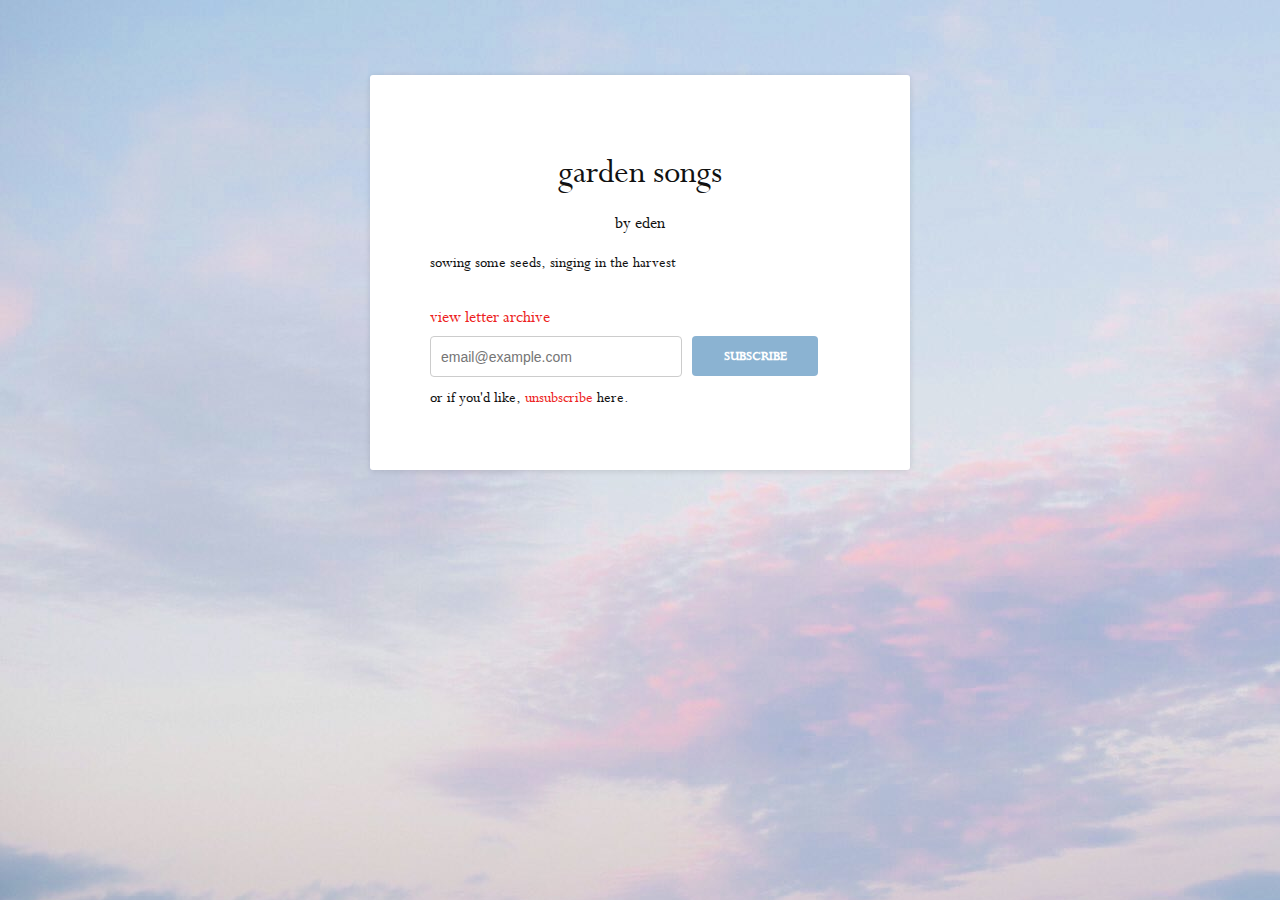
<file: index.html>
<!DOCTYPE html>
<html>
	<head>
        <title>garden songs by eden</title>

        <meta http-equiv="Content-Type" content="text/html; charset=utf-8">
        <meta content='IE=7, IE=9' http-equiv='X-UA-Compatible' />
        <meta name="viewport" content="width=device-width, initial-scale=1, shrink-to-fit=no">
        <meta http-equiv='cache-control' content='no-cache'> 
        <meta http-equiv='expires' content='0'> 
        <meta http-equiv='pragma' content='no-cache'>

        <link rel="icon" href="favicon.ico" type="image/x-icon" />
        <link rel="stylesheet" href="css/index.css">

    </head>
    <body>
        <div class="wrapper" id="main">
            <div class="container">
                <div class="header">
                    <h1 class="title">garden songs</h1>
                    <span class="byline">by eden</span>
                </div>
                <div class="description">sowing some seeds, singing in the harvest</div>
                <div class="view-messages">
                    <a id="view-messages-link" href="archive.html">view letter archive</a>
                </div>
                
                

                <form name='submit-to-google-sheet' id="signup-form" method="POST" action="https://script.google.com/macros/s/AKfycbzYJ6LSR0SpsFRS3JWmgS-REZF3EbRLJ5P5BTJduOHXgDWM980Crkj1kebtNY3eL5wjvw/exec">
	                    
	                    <div class="email-group">
                            <label for="email" class="sr-only">Email</label>
	                        <input type="email" id="email" name="email" value="" placeholder='email@example.com' />
	                        <button class="button" type="submit">Subscribe</button>
	                    </div>
	                    
	                    
                </form>
                <div class="description">
                    or if you'd like, <a id="description-link" href="unsubscribe.html">unsubscribe</a> here.
                </div>

                <script>
                    window.addEventListener("load", function() {
                        const form = document.getElementById('signup-form');
                        form.addEventListener("submit", function(e) {
                            e.preventDefault();
                            const data = new FormData(form);
                            data.append("actionID", "subscribe");
                            const action = e.target.action;
                            fetch(action, {
                                method: 'POST',
                                body: data,
                            })
                            .then(() => {
                                alert("you've successfully subscribed! thank you for joining me ❀");
                            })
                        });
                    });
                </script>


            </div>
        </div>
    </body>
</html>
</file>
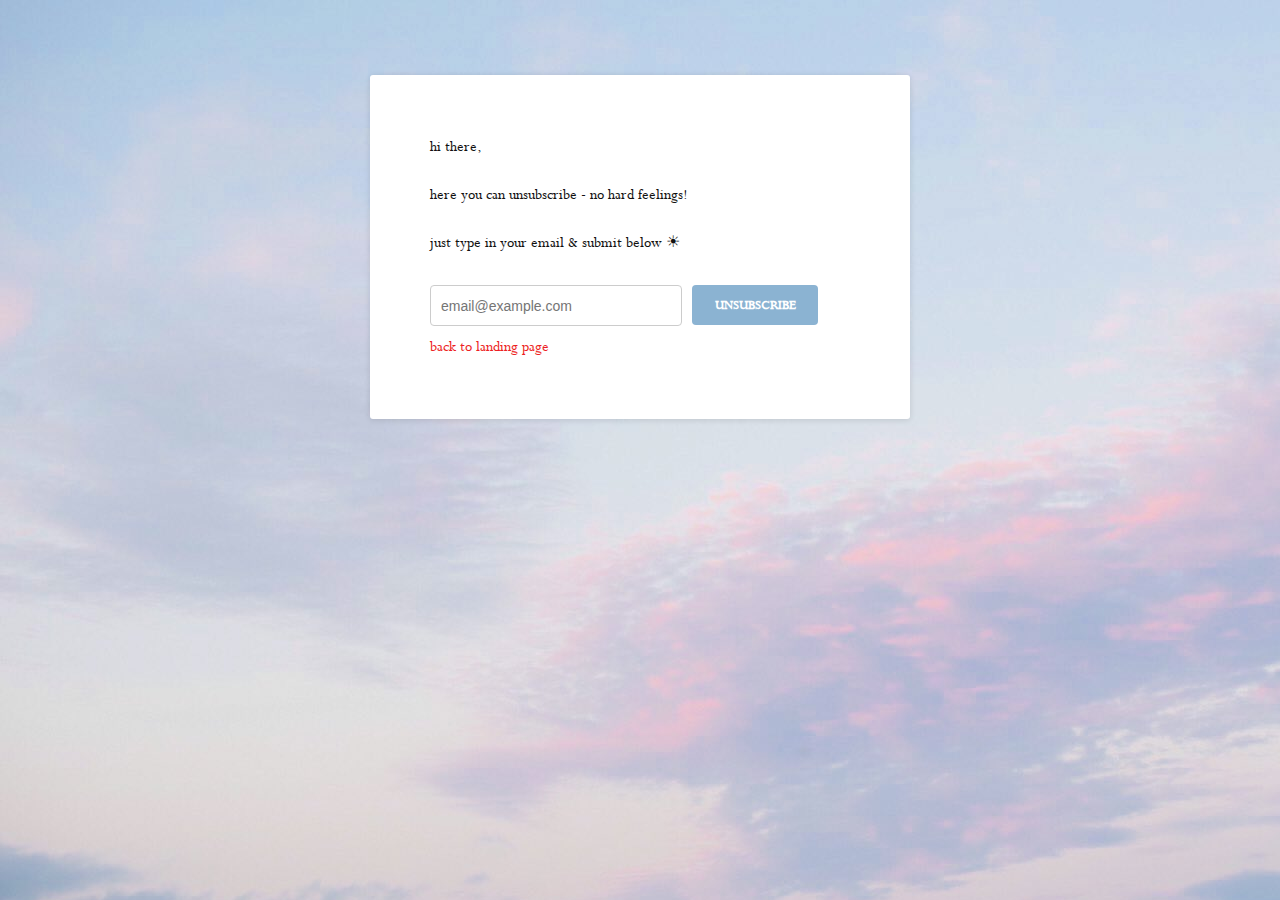
<file: unsubscribe.html>
<!DOCTYPE html>
<html>
	<head>
        <title>garden songs by eden</title>

        <meta http-equiv="Content-Type" content="text/html; charset=utf-8">
        <meta content='IE=7, IE=9' http-equiv='X-UA-Compatible' />
        <meta name="viewport" content="width=device-width, initial-scale=1, shrink-to-fit=no">
        <meta http-equiv='cache-control' content='no-cache'> 
        <meta http-equiv='expires' content='0'> 
        <meta http-equiv='pragma' content='no-cache'>

        <link rel="icon" href="favicon.ico" type="image/x-icon" />
        <link rel="stylesheet" href="css/index.css">

        <!-- <script src="js/unsubscribe.js"></script> -->
    </head>
    <body>
        <div class="wrapper" id="main">
            <div class="container">
                <!-- <div class="header">
                    <h1 class="title">garden songs</h1>
                    <span class="byline">by eden</span>
                </div> -->
                <div class="description">
                    hi there, <br><br>
                    here you can unsubscribe - no hard feelings! <br><br>
                    just type in your email & submit below ☀︎
                </div>
                <br>
                <form name='submit-to-google-sheet' id="unsubscribe-form" method="POST" action="https://script.google.com/macros/s/AKfycbzYJ6LSR0SpsFRS3JWmgS-REZF3EbRLJ5P5BTJduOHXgDWM980Crkj1kebtNY3eL5wjvw/exec">
	                    
	                    <div class="email-group">
                            <label for="email" class="sr-only">Email</label>
	                        <input type="email" id="email" name="email" value="" placeholder='email@example.com' />
	                        <button class="button" type="submit">Unsubscribe</button>
	                    </div>
	                    
	                    
                </form>
                <div class="description">
                    <a id="description-link" href="index.html">back to landing page</a>
                </div>

                <script>
                    window.addEventListener("load", function() {
                        const form = document.getElementById('unsubscribe-form');
                        form.addEventListener("submit", function(e) {
                            e.preventDefault();
                            const data = new FormData(form);
                            data.append("actionID", "unsubscribe");
                            const action = e.target.action;
                            fetch(action, {
                                method: 'POST',
                                body: data,
                            })
                            .then(() => {
                                alert("you've successfully unsubscribed! bye for now ✿");
                            })
                        });
                    });
                </script>

            </div>
        </div>
    </body>
</html>
</file>
<file: css/index.css>
@font-face {
    font-family: 'Perpetua';
    src: url('../fonts/Perpetua/Perpetua.ttf') format("truetype");
    font-weight: normal;
    font-style: normal;
}
html {
    width: 100vw;
    height: 100vh;
}
body {
    min-width: 400px;
    margin: 0;
    padding: 75px 0 0 0;
    text-align: center;
    -webkit-font-smoothing: antialiased;
    background-image: url("../backgrounds/background_2.jpg");
    display: flex;
}
h1 {
    font-weight: normal;
    font-family: 'Perpetua';
    font-size: 45px;
    line-height: 60px;
    margin-bottom: 5px;
    padding: 0;
    margin-top: 0;
}
p {
    padding: 0 0 10px 0;
}
a {
    color: #336699;
}
textarea {
    font: 12px/18px;
}
.header {
    padding-bottom: 15px;
    text-align: center;
}
/* .header span { */
    /*font-size: 22px;*/
/* } */
.wrapper {
    width: 540px;
    margin: 0 auto 80px auto;
    text-align: left;
}
.container {
    position: relative;
    border-width: 0 !important;
    border-color: transparent !important;
    margin: 0;
    text-align: left;
    background-color: #ffffff;
    border-radius: 3px;
    padding: 60px;
    line-height: 150%;
    -moz-box-shadow: 0 1px 6px rgba(0, 0, 0, .12);
    -webkit-box-shadow: 0 1px 6px rgba(0, 0, 0, .12);
    box-shadow: 0 1px 6px rgba(0, 0, 0, .12);
}
#main {
    align-self: center;
}
.clear {
    clear: both;
}
/* Form */

form {
    font: 16px/20px 'Perpetua', Garamond, 'Hoefler Text', Palatino, 'Palatino Linotype', serif;
    display: block;
    padding: 6px 0 10px 0;
}
label {
    clear: both;
    display: block;
    margin: 8px 0;
    font-weight: bold;
    position: relative;
    line-height: 150%;
    font-family: Helvetica;
    font-size: 14px;
    color: #333333;
}
.email-group input {
    display: block;
    float: left;
    width: 60%;
    margin: 0 10px 0 0;
    min-width: 200px;
    padding: 12px 10px 11px 10px;
    border: 1px solid #ccc;
    border-radius: 4px;
    font-size: 14px;
    box-shadow: none;
}
.email-group .button {
    width: 30%;
    margin: 0;
    min-width: 75px;
}
.error,
.errorText {
    margin: 5px 0 0 0;
    padding: 10px;
    font-size: 14px;
    color: #6b0505;
    background-color: #f4bfbf;
}
.formstatus {
    margin-bottom: 10px;
}
.success {
    background: #e4f3d4;
    font-size: 14px;
    color: #5ca000;
    margin: 10px 0;
    padding: 10px;
    font-family: 'Perpetua', Garamond, 'Hoefler Text', Palatino, 'Palatino Linotype', serif;
}
.success a {
    color: #5ca000;
    text-decoration: underline;
}
.rounded {
    border-radius: 4px;
    -moz-border-radius: 4px;
    -webkit-border-radius: 4px;
}
.button,
.button-small {
    display: inline-block;
    white-space: nowrap;
    height: 40px;
    line-height: 42px;
    margin: 0 5px 0 0;
    padding: 0 22px;
    text-decoration: none;
    text-transform: uppercase;
    text-align: center;
    font-weight: bold;
    font-style: normal;
    font-size: 14px;
    cursor: pointer;
    border: 0;
    -moz-border-radius: 4px;
    border-radius: 4px;
    -webkit-border-radius: 4px;
    vertical-align: top;
    -webkit-font-smoothing: antialiased;
    font-smoothing: antialiased;
}
.button-small {
    float: none;
    display: inline-block;
    height: auto;
    line-height: 18px !important;
    padding: 2px 15px !important;
    font-size: 11px !important;
}
.button:hover,
.button-small:hover {
    opacity: .8;
}
/* Mobile Tweaks */

body {
    -webkit-text-size-adjust: none;
}
input {
    -webkit-appearance: none;
}
input[type=checkbox] {
    -webkit-appearance: checkbox;
}
input[type=radio] {
    -webkit-appearance: radio;
}
/* Customizable Theme Bits */

body {
    background-color: #DDDDDD;
}

h1.title {
    font-size: 36px;
    line-height: 36px;
    margin: 20px 0;
    font-family: 'Perpetua', Garamond, 'Hoefler Text', Palatino, 'Palatino Linotype', serif;
    color: #111111;
}
.byline {
    font-size: 18px;
    font-family: 'Perpetua', Garamond, 'Hoefler Text', Palatino, 'Palatino Linotype', serif;
    color: #111111;
}
.description,
label,
.fake-label {
    font-family: 'Perpetua', Garamond, 'Hoefler Text', Palatino, 'Palatino Linotype', serif;
    font-size: 16px;
    color: #111111;
}
.button {
    font-family: 'Perpetua', Garamond, 'Hoefler Text', Palatino, 'Palatino Linotype', serif;
    color: #FFFFFF;
    background-color: #8BB3D2;
}
/* Fly-out tinyletter Panel */

.tl-tab {
    position: fixed;
    bottom: 0;
    left: 0;
    width: 100%;
    text-align: center;
    font-family: 'Helvetica Neue', Helvetica, Arial, Sans-serif;
    color: #111;
}
.tl-tab-content {
    background: #fff;
    margin-bottom: -204px;
    height: 240px;
    position: relative;
    background: rgba(255, 255, 255, .8);
    -webkit-transition: margin-bottom 0.2s ease-out;
    -moz-transition: margin-bottom 0.2s ease-out;
    -o-transition: margin-bottom 0.2s ease-out;
    transition: margin-bottom 0.2s ease-out;
}
.tl-tab:hover .tl-tab-content {
    margin-bottom: 0;
}
.tl-tab-content:before {
    position: absolute;
    top: -24px;
    left: 0;
    right: 0;
    height: 50px;
    background:url(https://app.tinyletter.com/img/tinyletter-icon.svg) center center no-repeat;
    background-size: contain;
    content: '';
}
.tl-tab-content h1 {
    text-align: center;
    padding-top: 42px;
}
.tl-tab-content h1 a {
    display: block;
    width: 190px;
    height: 36px;
    height: 50px;
    margin: 0 auto;
    background: transparent url(https://app.tinyletter.com/img/tinyletter-logo.svg) no-repeat center center;
    text-indent: -9999px;
    outline: none;
    background-size: contain;
}
.tl-tab-content p {
    width: 100%;
    max-width: 90%;
    margin-left: auto;
    margin-right: auto;
    text-align: center;
    font-size: 16px;
    line-height: 1.2em;
    font-family: 'Open Sans Regular';
}
.tl-button {
    padding: 0 18px;
    cursor: pointer;
    overflow: hidden;
    font-weight: 400;
    font-family: 'Open Sans Regular';
    text-align: center;
    vertical-align: middle;
    text-decoration: none !important;
    text-transform: capitalize;
    letter-spacing: .01em;
    border: 2px solid #ec2126;
    color: #ec2126 ;
    background-color: transparent;
    border-radius: 3px;
    display: inline-block;
    white-space: nowrap;
    font-size: 16px;
    height: 36px;
    line-height: 32px;
    -webkit-user-select: none;
    -ms-user-select: none;
    user-select: none;
    -webkit-transition: all 0.1s linear 0.0001s;
    -ms-transition: all 0.1s linear 0.0001s;
    transition: all 0.1s linear 0.0001s;
}
.tl-button:hover {
    background: #ec2126;
    text-decoration: none !important;
    color: #fff;
}
.view-messages {
    margin-top: 30px;
}
#view-messages-link {
    font-size: 18px;
    font-family: 'Perpetua', Garamond, 'Hoefler Text', Palatino, 'Palatino Linotype', serif;
    text-decoration: none;
    color: #ED1F24;
}
#view-messages-link:hover,
#view-messages-link:focus {
    color: #000;
    text-decoration: none;
}
#description-link {
    font-family: 'Perpetua', Garamond, 'Hoefler Text', Palatino, 'Palatino Linotype', serif;
    text-decoration: none;
    color: #ED1F24;
}
#description-link:hover,
#description:focus {
    color: #000;
    text-decoration: none;
}
.privacy-policy p{
    font-size: 14px;
    margin-top:30px;
    text-align: center;
}
/* apply a natural box layout model to all elements */
*,
*:before,
*:after {
    -moz-box-sizing: border-box;
    -webkit-box-sizing: border-box;
    box-sizing: border-box;
}
/* Hide for all but screen readers */
.sr-only {
    position: absolute;
    width: 1px;
    height: 1px;
    padding: 0;
    margin: -1px;
    overflow: hidden;
    clip: rect(0,0,0,0);
    border: 0;
}
@media only screen and (max-width: 50em) {
    body {
        padding-top: 30px;
        min-width: 100%;
    }
    .wrapper {
        width: 96%
    }
    .container {
        padding: 30px 15px
    }
}
@media only screen and (max-width: 40em) {
    body {
        background-image: url("../backgrounds/background_2.jpg");
    }
    .email-group input {
        float: none;
        width: 100%;
        margin: 0 0 12px 0;
        min-width: inherit;
    }
    .email-group .button {
        width: 100%;
    }
}
</file>
